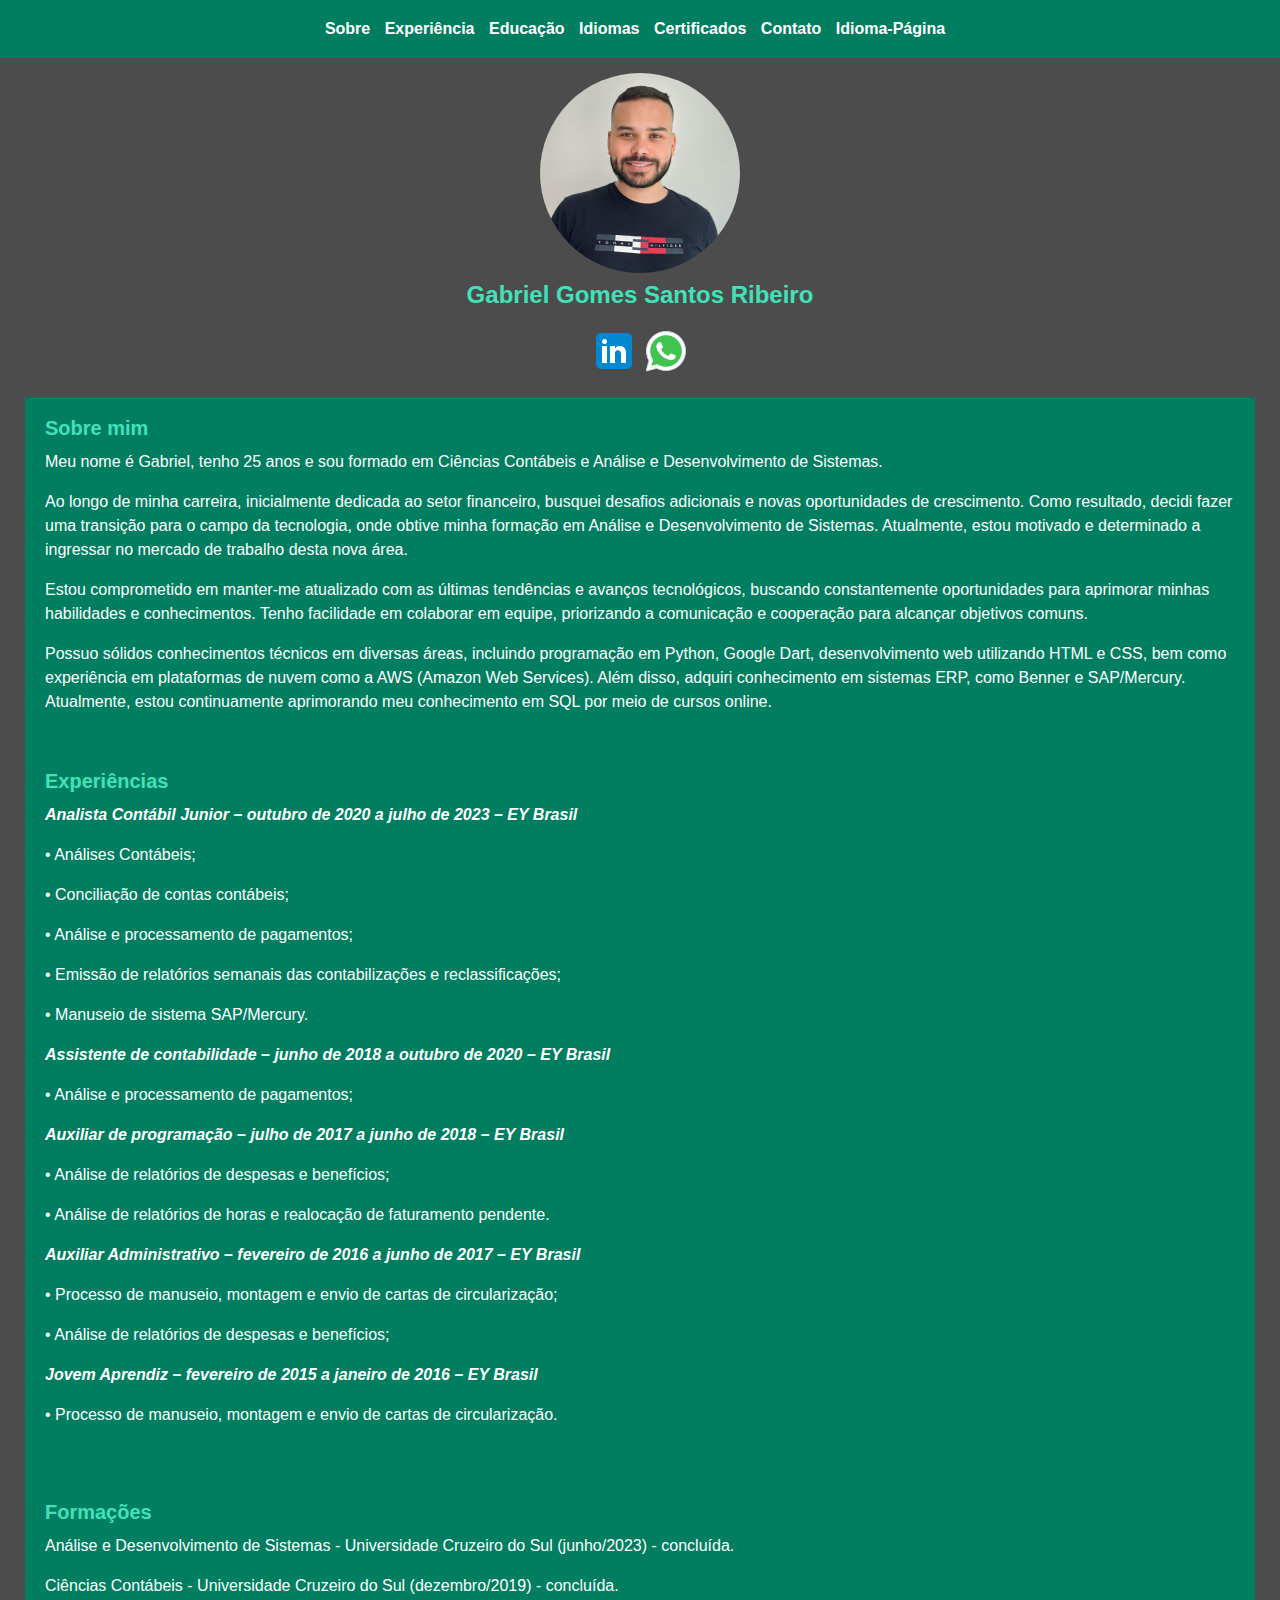
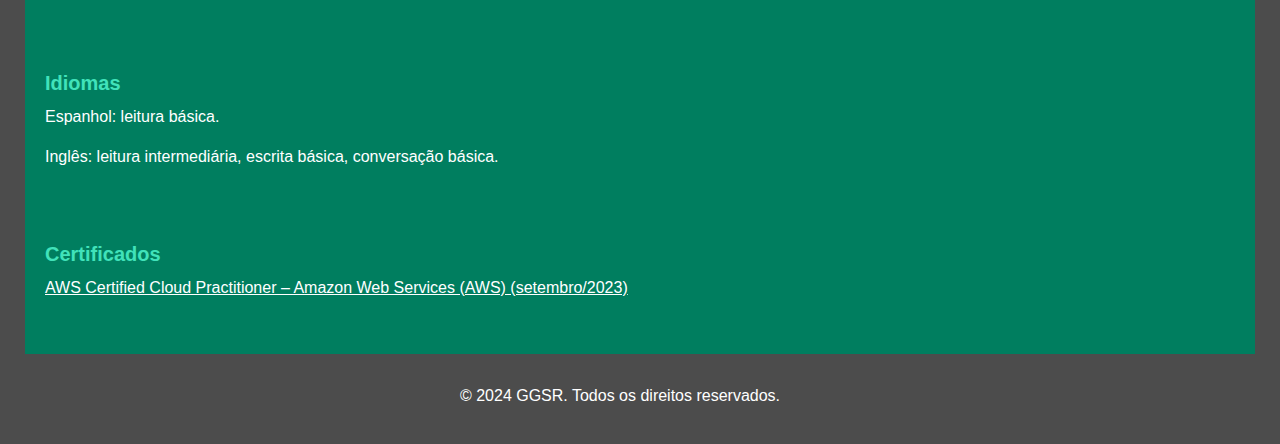
<file: HTML/index.html>
<!DOCTYPE html>
<html lang="pt-br">
<head>
    <meta charset="UTF-8">
    <meta name="viewport" content="width=device-width, initial-scale=1.0">
    <title>GGSR</title>
    <link rel="stylesheet" href="/CSS/style.css">
    <link rel="shortcut icon" type="imagex/jpg" href="./IMAGE/icons8-g-50.png">
</head>
<body>
    
    <header>
        <nav id="princ">
            <ul id="rodpe">
                <li><a href="#sobre">Sobre</a></li>
                <li><a href="#experiencia">Experiência</a></li>
                <li><a href="#educacao">Educação</a></li>
                <li><a href="#idiomas">Idiomas</a></li>
                <li><a href="#certificados">Certificados</a></li>
                <li><a href="contato.html">Contato</a></li>
                <div class="idioma-wrapper">
                <li>Idioma-Página</li>
                    <div class="idioma-options">
                        <a href="index.html">Português</a>
                        <a href="index-en.html">English</a>
                    </div>
                </div>
            </ul>
        </nav>    
    </header>

    <main>
        <section id="sobre">
            <div id="info">
                <h1><img id="mf" src="./IMAGE/minhafoto2.jpg" alt=""></h1>
                <h2 class="nome">Gabriel Gomes Santos Ribeiro</h2><br>
                <a id="Lkd" href="https://www.linkedin.com/in/gabriel-gs-ribeiro/">
                <img src="./IMAGE/icons8-linkedin-48.png" alt=""></a>
                <a id="Lkd" href="https://wa.link/6r8bql">
                <img src="./IMAGE/icons8-whatsapp-48.png" alt=""></a><br><br>
            </div>
        </section>

        <section id="experiencia">
            <div class="container-esquerda">
                <h3 class="tit">Sobre mim</h3>
                <p>Meu nome é Gabriel, tenho 25 anos e sou formado em Ciências Contábeis e Análise e Desenvolvimento de Sistemas.</p>
                <p>Ao longo de minha carreira, inicialmente dedicada ao setor financeiro, busquei desafios adicionais e novas oportunidades de crescimento. Como resultado, decidi fazer uma transição para o campo da tecnologia, onde obtive minha formação em Análise e Desenvolvimento de Sistemas. Atualmente, estou motivado e determinado a ingressar no mercado de trabalho desta nova área.</p>
                <p>Estou comprometido em manter-me atualizado com as últimas tendências e avanços tecnológicos, buscando constantemente oportunidades para aprimorar minhas habilidades e conhecimentos. Tenho facilidade em colaborar em equipe, priorizando a comunicação e cooperação para alcançar objetivos comuns.</p>
                <p>Possuo sólidos conhecimentos técnicos em diversas áreas, incluindo programação em Python, Google Dart, desenvolvimento web utilizando HTML e CSS, bem como experiência em plataformas de nuvem como a AWS (Amazon Web Services). Além disso, adquiri conhecimento em sistemas ERP, como Benner e SAP/Mercury. Atualmente, estou continuamente aprimorando meu conhecimento em SQL por meio de cursos online.</p>
            </div>
        </section>

        <section id="experiencia">
            <div class="container-esquerda">
                <h3 class="tit">Experiências</h3>
                <p><b><i>Analista Contábil Junior – outubro de 2020 a julho de 2023 – EY Brasil</i></b></p>
                <p>•	Análises Contábeis;</p>
                <p>•	Conciliação de contas contábeis;</p>
                <p>•	Análise e processamento de pagamentos;</p>
                <p>•	Emissão de relatórios semanais das contabilizações e reclassificações;</p>
                <p>•	Manuseio de sistema SAP/Mercury.</p>
                <p><b><i>Assistente de contabilidade – junho de 2018 a outubro de 2020 – EY Brasil</i></b></p>
                <p>•	Análise e processamento de pagamentos;</p>
                <p><b><i>Auxiliar de programação – julho de 2017 a junho de 2018 – EY Brasil</i></b></p>
                <p>•	Análise de relatórios de despesas e benefícios;</p>
                <p>•	Análise de relatórios de horas e realocação de faturamento pendente.</p>
                <p><b><i>Auxiliar Administrativo – fevereiro de 2016 a junho de 2017 – EY Brasil</i></b></p>
                <p>•	Processo de manuseio, montagem e envio de cartas de circularização;</p>
                <p>•	Análise de relatórios de despesas e benefícios;</p>
                <p><b><i>Jovem Aprendiz – fevereiro de 2015 a janeiro de 2016 – EY Brasil</i></b></p>
                <p>•	Processo de manuseio, montagem e envio de cartas de circularização.</p><br>
            </div>
        </section>

        <section id="educacao"></section>
            <div class="container-esquerda">   
                <h3 class="tit">Formações</h3>
                <p>Análise e Desenvolvimento de Sistemas - Universidade Cruzeiro do Sul (junho/2023) - concluída.</p>
                <p>Ciências Contábeis - Universidade Cruzeiro do Sul (dezembro/2019) - concluída.</p><br>
            </div>

        <section id="idiomas"></section>
            <div class="container-esquerda">
                <h3 class="tit">Idiomas</h3>
                <p>Espanhol: leitura básica.</p>
                <p>Inglês: leitura intermediária, escrita básica, conversação básica.</p><br>
            </div>
        
        <section id="certificados"></section>
            <div class="container-esquerda">
                <h3 class="tit">Certificados</h3>
                <a href="https://www.credly.com/badges/fbb029b7-96e0-4c45-9a98-7064cc18e7b4/linked_in?t=s0h88e">
                <p>AWS Certified Cloud Practitioner – Amazon Web Services (AWS) (setembro/2023)</p></a><br>
            </div>
        </main>

    <footer>
        <div class="container-footer">
          <p>&copy; 2024 GGSR. Todos os direitos reservados.</p>
        </div>
    </footer>
    
    </div>
</body>
</html>
</file>
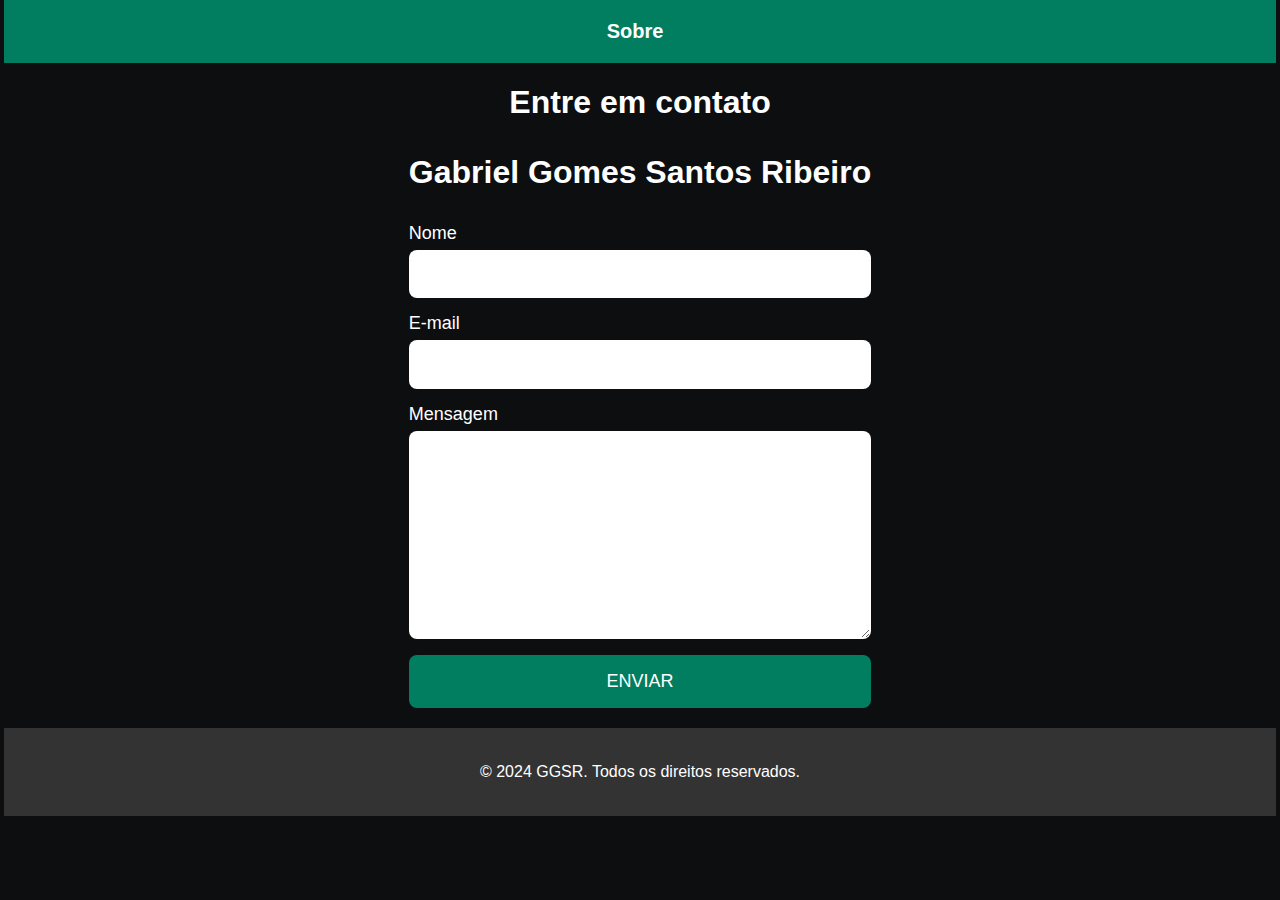
<file: HTML/contato.html>
<!DOCTYPE html>
<html lang="en">
<head>
  <meta charset="UTF-8">
  <meta name="viewport" content="width=device-width, initial-scale=1.0">
  <title>Contato</title>
  <link rel="stylesheet" href="/CSS/contato.css">
</head>

<header>
    <nav id="princ">
        <ul id="rodpe">
            <li><a href="index.html">Sobre</a></li>
        </ul>
    </nav>    
</header>


<body>
  <div class="container">
    <h1>Entre em contato</h1>
    <div id="info">
        <h2 class="name">Gabriel Gomes Santos Ribeiro</h2>
    </div>

    <form
    action="https://formsubmit.co/devgabiru@gmail.com"
    method="POST"
    class="form"
  >
    <label for="name">Nome</label>
    <input type="text" name="name" id="name" required />
    
    <label for="email">E-mail</label>
    <input type="email" name="email" id="email" required />
    
    <label for="message">Mensagem</label>
    <textarea name="message" id="message" required></textarea>
    
    <input type="hidden" name="_captcha" value="false" />
    
    <input type="hidden" name="_next" value="http://127.0.0.1:5500/HTML/obrigado.html"/>

    <button type="submit">Enviar</button>
  </form>
  </div>
</body>
<footer>
    <div class="container">
      <p>&copy; 2024 GGSR. Todos os direitos reservados.</p>
    </div>
</footer>


</html>
</file>
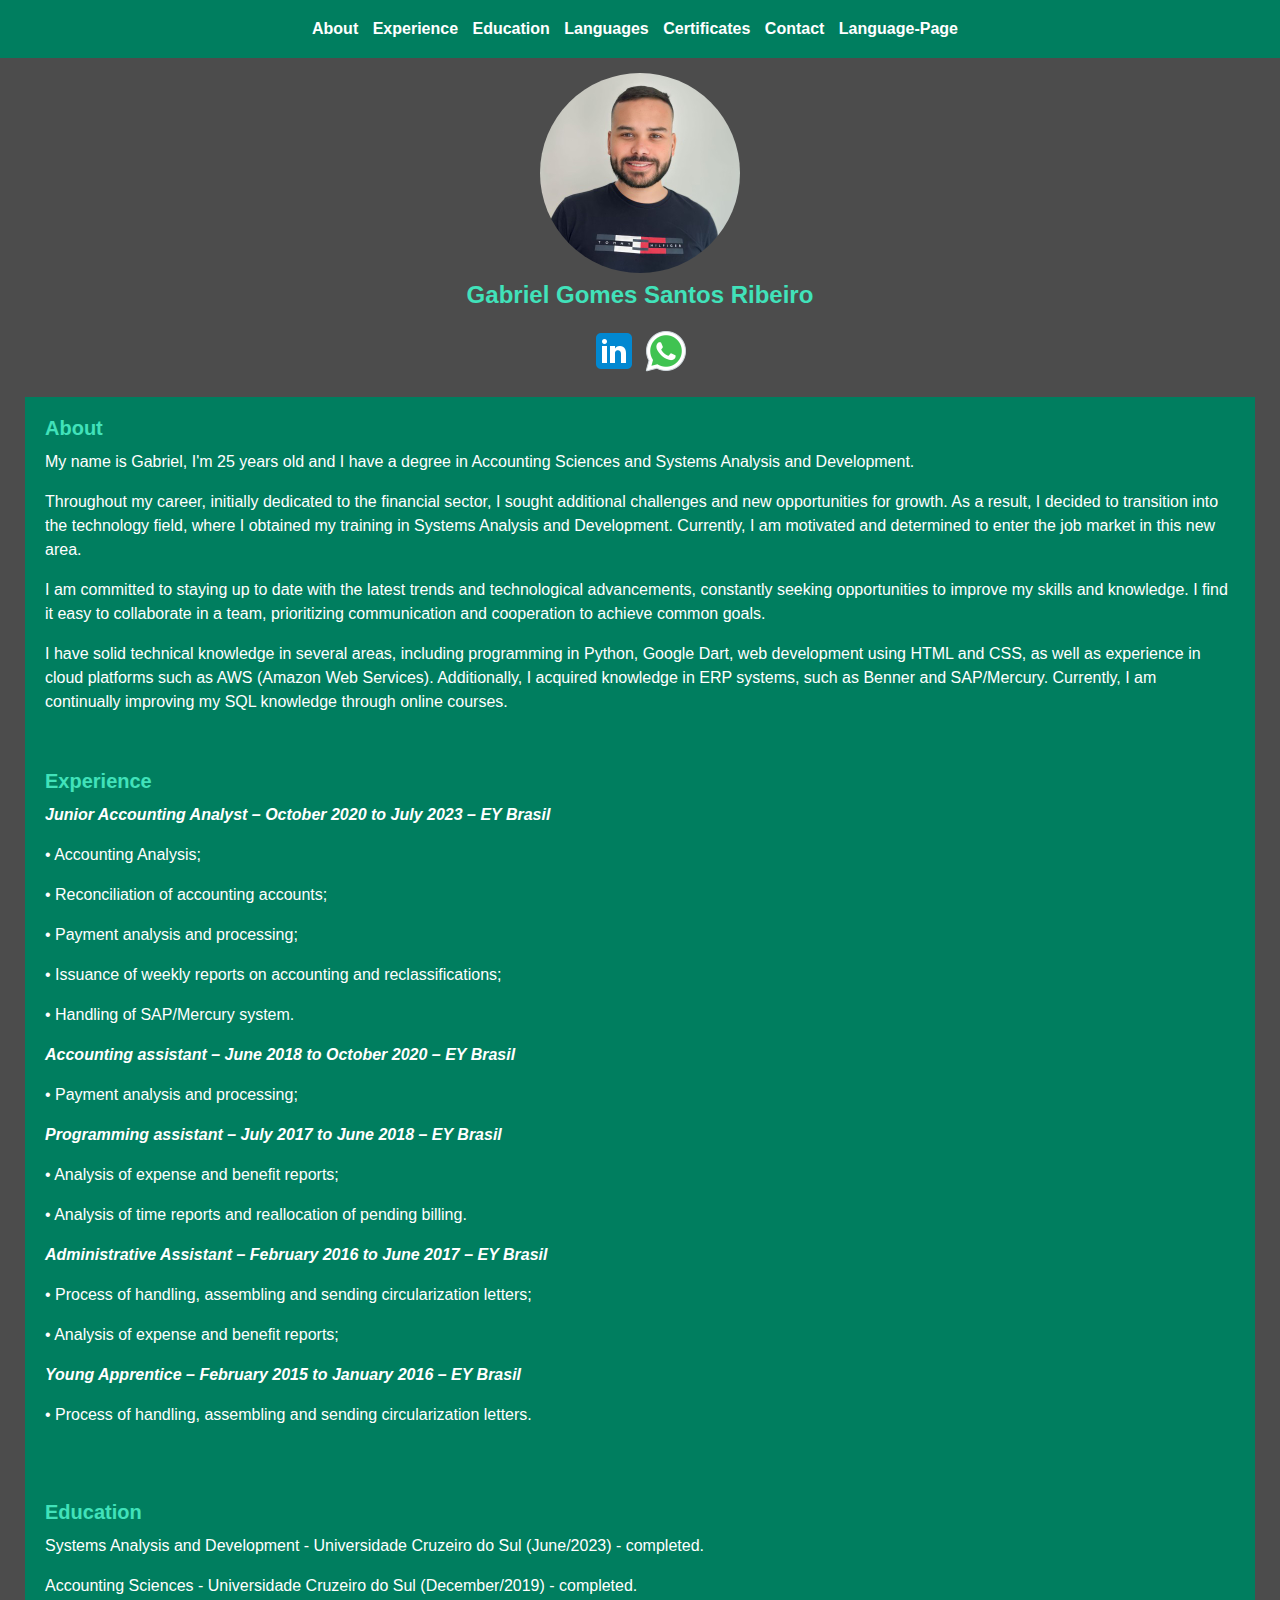
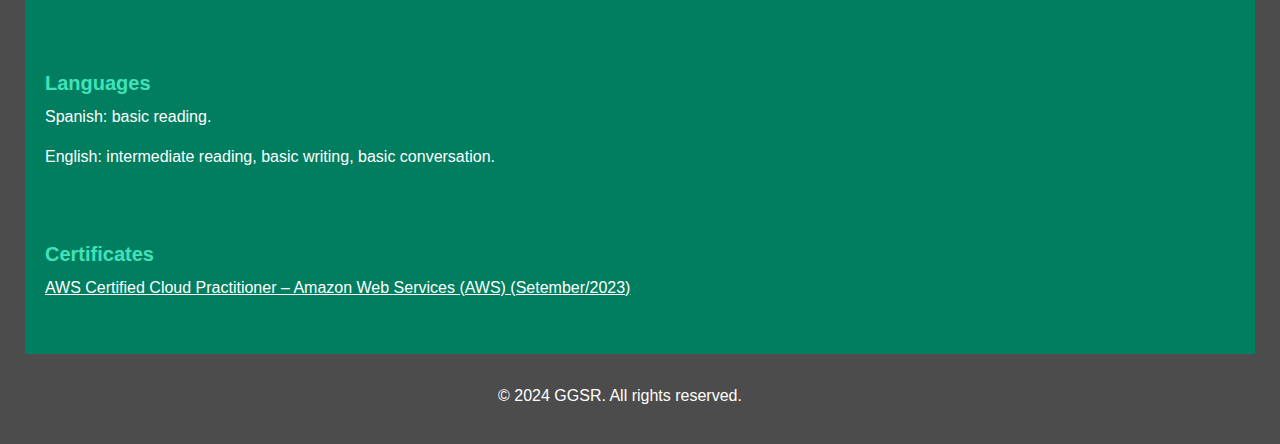
<file: HTML/index-en.html>
<!DOCTYPE html>
<html lang="pt-br">
<head>
    <meta charset="UTF-8">
    <meta name="viewport" content="width=device-width, initial-scale=1.0">
    <title>GGSR</title>
    <link rel="stylesheet" href="/CSS/style.css">
    <link rel="shortcut icon" type="imagex/jpg" href="./IMAGE/icons8-g-16.png">
    <a href="javascript:idioma()"></a>
</head>
<body>
    
    <header>
        <nav id="princ">
            <ul id="rodpe">
                <li><a href="#sobre">About</a></li>
                <li><a href="#experiencia">Experience</a></li>
                <li><a href="#educacao">Education</a></li>
                <li><a href="#idiomas">Languages</a></li>
                <li><a href="#certificates">Certificates</a></li>
                <li><a href="contato.html">Contact</a></li>
                <div class="idioma-wrapper">
                    <li>Language-Page</li>
                    <div class="idioma-options">
                        <a href="index.html">Português</a>
                        <a href="index-en.html">English</a>
                    </div>
                </div>
            </ul>
        </nav>    
    </header>

    <main>
        <div id="conteudo-en">
        <section id="sobre">
            <div id="info">
                <h1><img id="mf" src="./IMAGE/minhafoto2.jpg" alt=""></h1>
                <h2 class="nome">Gabriel Gomes Santos Ribeiro</h2><br>
                <a id="Lkd" href="https://www.linkedin.com/in/gabriel-gs-ribeiro/">
                <img src="./IMAGE/icons8-linkedin-48.png" alt=""></a>
                <a id="Lkd" href="https://wa.link/6r8bql">
                <img src="./IMAGE/icons8-whatsapp-48.png" alt=""></a><br><br>
        </section>

        <section id="sobre">
            <div class="container-esquerda">
                <h3 class="tit">About</h3>
                <p>My name is Gabriel, I'm 25 years old and I have a degree in Accounting Sciences and Systems Analysis and Development.</p>
                <p>Throughout my career, initially dedicated to the financial sector, I sought additional challenges and new opportunities for growth. As a result, I decided to transition into the technology field, where I obtained my training in Systems Analysis and Development. Currently, I am motivated and determined to enter the job market in this new area.</p>
                <p>I am committed to staying up to date with the latest trends and technological advancements, constantly seeking opportunities to improve my skills and knowledge. I find it easy to collaborate in a team, prioritizing communication and cooperation to achieve common goals.</p>
                <p>I have solid technical knowledge in several areas, including programming in Python, Google Dart, web development using HTML and CSS, as well as experience in cloud platforms such as AWS (Amazon Web Services). Additionally, I acquired knowledge in ERP systems, such as Benner and SAP/Mercury. Currently, I am continually improving my SQL knowledge through online courses.</p>
            </div>
        </section>

        <section id="experiencia">
            <div class="container-esquerda">
                <h3 class="tit">Experience</h3>
                <p><b><i>Junior Accounting Analyst – October 2020 to July 2023 – EY Brasil</i></b></p>
                <p>•    Accounting Analysis;</p>
                <p>•    Reconciliation of accounting accounts;</p>
                <p>•    Payment analysis and processing;</p>
                <p>•    Issuance of weekly reports on accounting and reclassifications;</p>
                <p>•    Handling of SAP/Mercury system.</p>
                <p><b><i>Accounting assistant – June 2018 to October 2020 – EY Brasil</i></b></p>
                <p>•    Payment analysis and processing;</p>
                <p><b><i>Programming assistant – July 2017 to June 2018 – EY Brasil</i></b></p>
                <p>•    Analysis of expense and benefit reports;</p>
                <p>•    Analysis of time reports and reallocation of pending billing.</p>
                <p><b><i>Administrative Assistant – February 2016 to June 2017 – EY Brasil</i></b></p>
                <p>•    Process of handling, assembling and sending circularization letters;</p>
                <p>•    Analysis of expense and benefit reports;</p>
                <p><b><i>Young Apprentice – February 2015 to January 2016 – EY Brasil</i></b></p>
                <p>•    Process of handling, assembling and sending circularization letters.</p><br>
            </div>
        </section>

        <section id="educacao"></section>
            <div class="container-esquerda">   
                <h3 class="tit">Education</h3>
                <p>Systems Analysis and Development - Universidade Cruzeiro do Sul (June/2023) - completed.</p>
                <p>Accounting Sciences - Universidade Cruzeiro do Sul (December/2019) - completed.</p><br>
            </div>

        <section id="idiomas"></section>
            <div class="container-esquerda">
                <h3 class="tit">Languages</h3>
                <p>Spanish: basic reading.</p>
                <p>English: intermediate reading, basic writing, basic conversation.</p><br>
            </div>
        
        <section id="Certificates"></section>
            <div class="container-esquerda">
                <h3 class="tit">Certificates</h3>
                <a href="https://www.credly.com/badges/fbb029b7-96e0-4c45-9a98-7064cc18e7b4/linked_in?t=s0h88e">
                <p>AWS Certified Cloud Practitioner – Amazon Web Services (AWS) (Setember/2023)</p></a><br>
            </div>
        </main>

    <footer>
        <div class="container-footer">
          <p>&copy; 2024 GGSR. All rights reserved.</p>
        </div>
      </footer>

    </div>
</body>
</html>
</file>
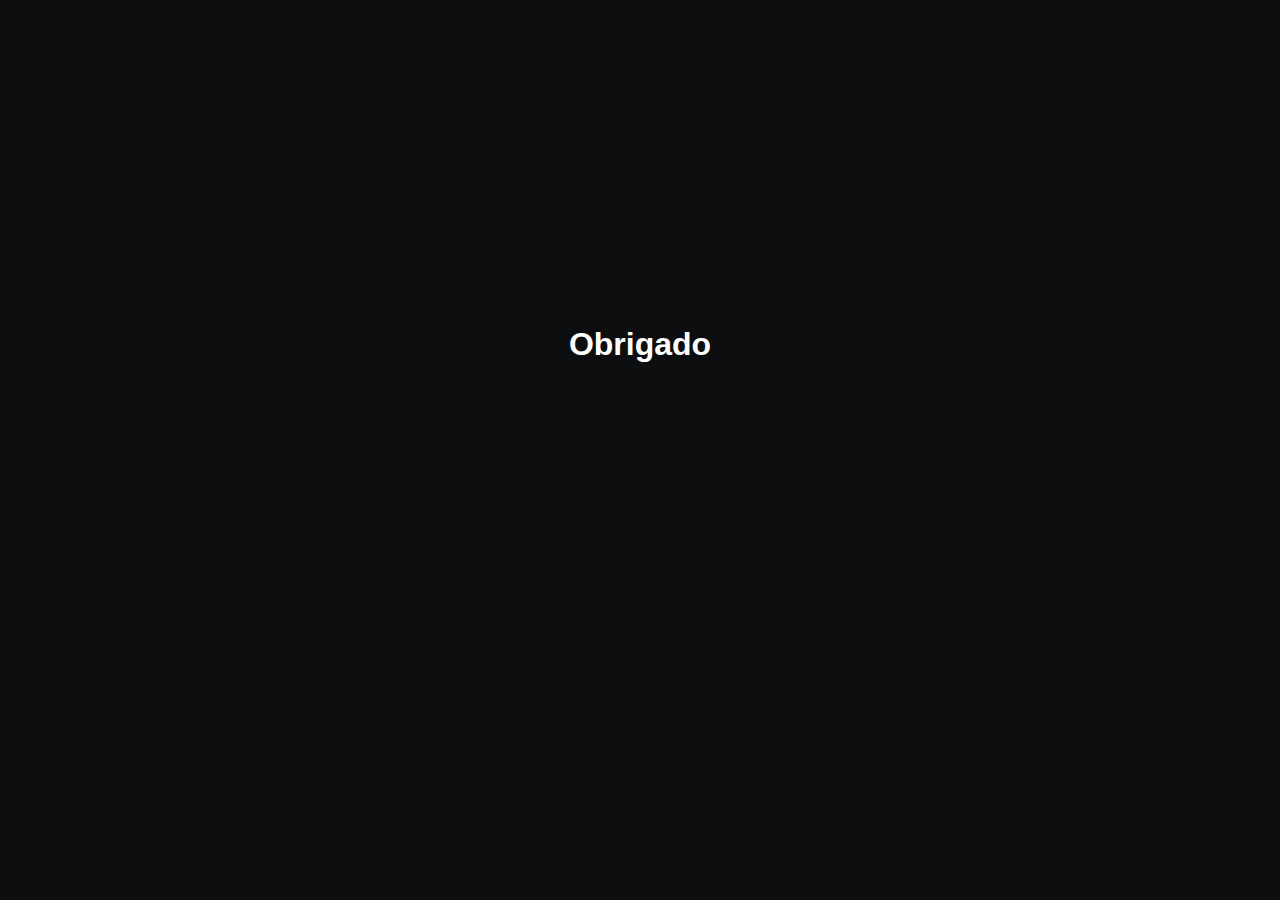
<file: HTML/obrigado.html>
<!DOCTYPE html>
<html lang="en">
  <head>
    <meta charset="UTF-8" />
    <meta http-equiv="X-UA-Compatible" content="IE=edge" />
    <meta name="viewport" content="width=device-width, initial-scale=1.0" />
    <title>Obrigado</title>
    <link rel="stylesheet" href="/CSS/contato.css" />
  </head>
  <body>
    <h2>Obrigado</h2>
  </body>
</html>
</file>
<file: CSS/style.css>
body {
    font-family: Arial, sans-serif;
    margin: 0;
    padding: 0;
    background-color: #4c4c4c;
    color: #fff;  
  }
  
  header {
    background-color: #007e5f;
    color: #fff;
    padding: 20px;
    margin-left: 0px;
    margin-right: 0px;
    font-weight: bolder;
    text-align:center;
  }
  .nome{
    color: #41e2ba;
  }
  
  nav ul {
    list-style-type: none;
    margin: 0;
    padding: 0;
  }
  
  nav ul li {
    display: inline-block;
    margin-right: 10px;
  }
  
  nav ul li a {
    color: #fff;
    text-decoration: none;
  }
  
  main {
    padding: 15px;
    margin-left: 10px;
    margin-right: 10px;
  }
  
  #info {
    text-align: center;
  }
  
  #mf {
    width: 200px;
    height: 200px;
    border-radius: 50%;
  }
  
  h1, h2, h3, h4 {
    margin: 0;
  }

  .tit{
    color:#41e2ba;
    font-size: 20px;
  }
  
  p {
    margin-top: 10px;
    line-height: 1.5;
  }
  
  .exp {
    text-decoration: overline;
  }


.container-footer {
    background-color: #4c4c4c;
    color: #fff;
    padding: 20px;
    text-align: center;
    width: 100%;
    float:inline-end;
  }

  a:link {
    color: white;
 }
 
 /* link que foi visitado */
 a:visited {
     color: rgb(255, 255, 255);
 }
 
 /* mouse over */
 a:hover {
     color: #00c291;
 }
 
 /* link selecionado */
 a:active {
     color: blue;
 }
  
 .idioma-wrapper {
  position: relative;
  display: inline-block;
}

.idioma-options {
  display: none;
  position: absolute;
  background-color: #007e5f;
  min-width: 110px;
  box-shadow: 0 8px 16px 0 rgba(0, 0, 0, 0.2);
  padding: 12px 16px;
  z-index: 1;
  border-radius: 1px;
  text-align: left;
}

.idioma-wrapper:hover .idioma-options {
  display: block;
}

.idioma-options a {
  display: block;
  color: #fff;
  text-decoration: none;
  margin-bottom: 5px;
}

#conteudo-pt {
  display: none;
}  
  a:hover {
    color: #00c291;
}

#conteudo-en {
  display: block;
}
a:hover {
  color: #00c291;
}

#Lkd {
  width: 48px;
  height: 48px;
}

.container-esquerda {
    text-align: left;
    padding: 20px;
    background-color: #007e5f;
    color: #fff;
    float: left;
    width: 100%;
    box-sizing: border-box;
}
</file>
<file: CSS/contato.css>
/* Estilos do cabeçalho */
  header {
    background-color: #007e5f;
    color: #fff;
    padding: 20px;
    margin-left: 0px;
    margin-right: 0px;
    font-size: 20px;
    font-weight: bolder;
    width: 102%;
    text-align: center;
  }

  nav ul {
    list-style-type: none;
    margin: 0;
    padding: 0;
  }
  
  nav ul li {
    display: inline-block;
    margin-right: 10px;
  }
  
  nav ul li a {
    color: #fff;
    text-decoration: none;
  }
body {
    font-family: Arial, sans-serif;
    margin: 0;
    padding: 0;
  }
  
  .container {
    max-width: 600px;
    margin: 0 auto;
    padding: 20px;
  }
  
  #info img {
    width: 200px;
    height: 200px;
    border-radius: 50%;
  }

  
  footer {
    background-color: #333;
    color: #fff;
    padding: 15px;
    text-align: center;
    width: 102%;
  }
  * {
    margin: 0;
    padding: 0;
    box-sizing: border-box;
  }
  
  body {
    background: #0d0e0f;
    min-height: 80vh;
    display: flex;
    align-items: center;
    justify-content: center;
    flex-direction: column;
    font-family: -apple-system, BlinkMacSystemFont, "Segoe UI", Roboto, Oxygen,
      Ubuntu, Cantarell, "Open Sans", "Helvetica Neue", sans-serif;
    padding-right: 1rem;
    padding-left: 1rem;
  }
  
  h1,
  h2 {
    font-size: 2rem;
    color: #fff;
    margin-bottom: 2rem;
    text-align: center;
    line-height: 1.2;
  }
  
  .form {
    width: 100%;
    max-width: 30rem;
    font-size: 1.125rem;
  }
  
  .form label,
  .form input,
  .form textarea,
  .form button {
    display: block;
    width: 100%;
  }
  
  .form label {
    color: #fff;
    line-height: 1;
    margin-bottom: 0.5rem;
  }
  
  .form input,
  .form textarea {
    font: inherit;
    padding: 0.8rem;
    margin-bottom: 1rem;
    border: 1px solid transparent;
    border-radius: 8px;
    transition: border-color, box-shadow 0.2s;
  }
  
  .form textarea {
    min-height: 13rem;
    resize: vertical;
  }
  
  .form input:hover,
  .form input:focus,
  .form textarea:hover,
  .form textarea:focus {
    outline: none;
    border-color: #41e2ba;
    box-shadow: 0 0 0 3px #41e2ba;
  }
  
  .form button {
    display: block;
    padding: 1rem;
    background: #007e5f;
    color: #fff;
    font: inherit;
    text-transform: uppercase;
    border: none;
    border-radius: 8px;
    cursor: pointer;
    transition: 0.2s;
  }
  
  .form button:hover,
  .form button:focus {
    outline: none;
    background: #41e2ba;
  }
</file>
